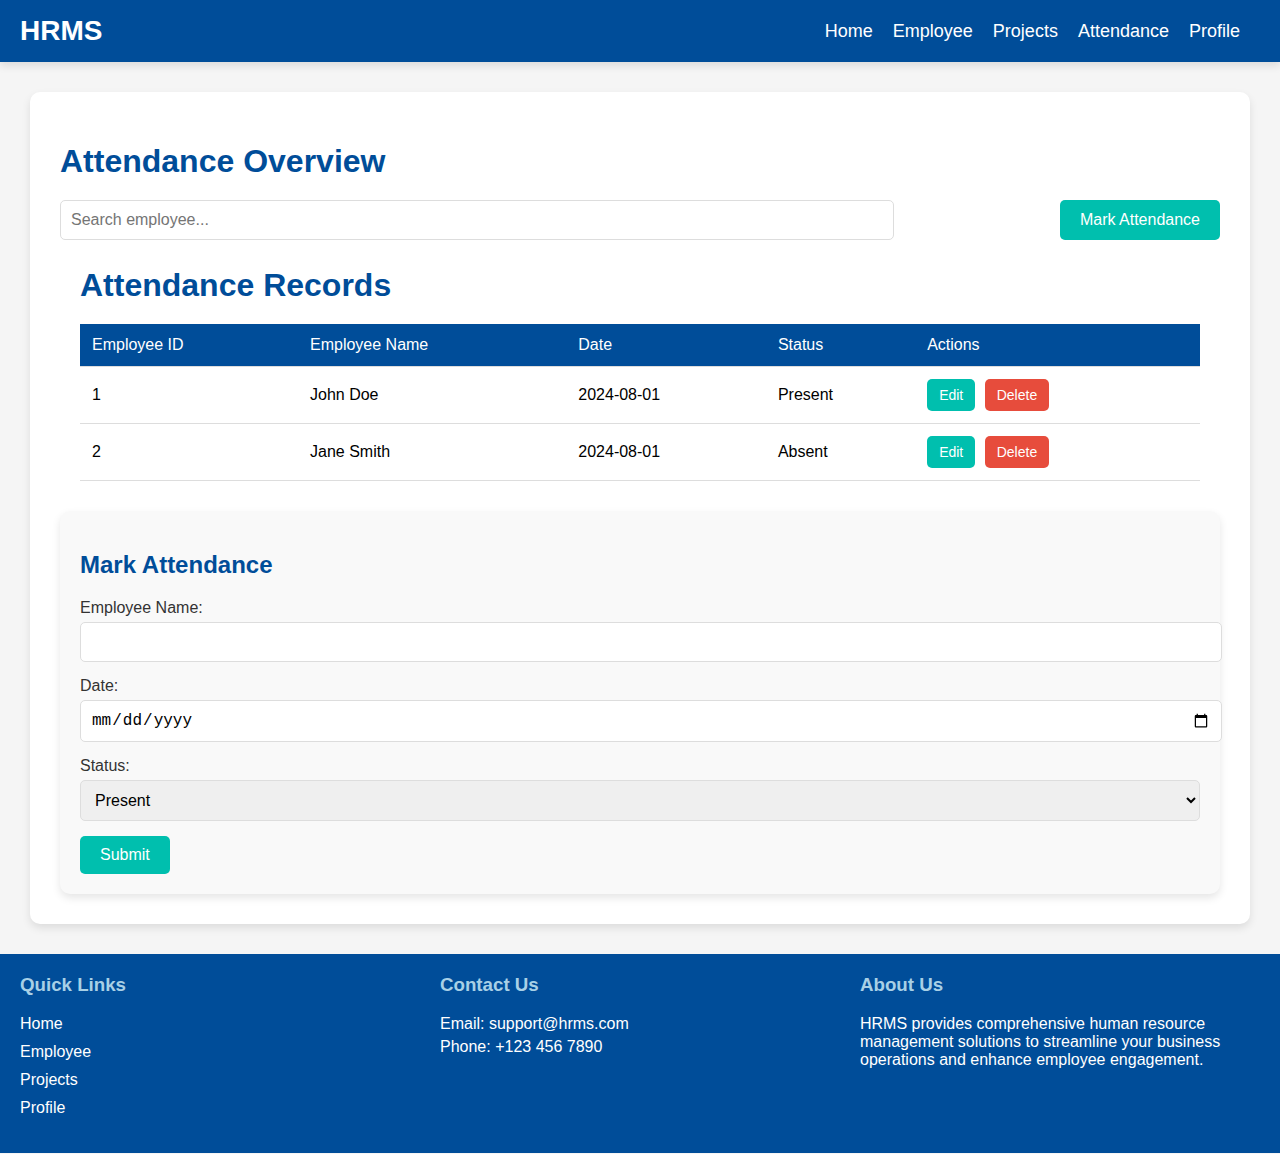
<file: attendance.html>
<!DOCTYPE html>
<html lang="en">
<head>
    <meta charset="UTF-8">
    <meta name="viewport" content="width=device-width, initial-scale=1.0">
    <title>Attendance - HRMS</title>
    <link rel="stylesheet" href="attendence.css">
    <script>
        document.addEventListener('DOMContentLoaded', function () {
            const menuToggle = document.querySelector('.menu-toggle');
            const nav = document.querySelector('nav');
    
            if (menuToggle && nav) { // Check if elements exist
                menuToggle.addEventListener('click', function () {
                    nav.classList.toggle('active');
                });
            } else {
                console.error('Menu toggle or nav element not found.');
            }
        });
    </script>
</head>
<body>
    <header>
        <div class="logo">HRMS</div>
        <nav>
            <ul>
                <li><a href="index.html">Home</a></li>
                <li><a href="employee.html">Employee</a></li>
                <li><a href="project.html">Projects</a></li>
                <li><a href="attendance.html">Attendance</a></li>
                <li><a href="profile.html">Profile</a></li>
            </ul>
        </nav>
        <div class="menu-toggle" aria-label="Toggle navigation">&#9776;</div>
    </header>
    <main>
        <section class="attendance-overview">
            <h1>Attendance Overview</h1>
            <div class="search-bar">
                <input type="text" id="searchEmployee" placeholder="Search employee..." />
                <button class="mark-attendance-button">Mark Attendance</button>
            </div>
            <div class="attendance-list">
                <h2>Attendance Records</h2>
                <table id="attendanceTable">
                    <thead>
                        <tr>
                            <th>Employee ID</th>
                            <th>Employee Name</th>
                            <th>Date</th>
                            <th>Status</th>
                            <th>Actions</th>
                        </tr>
                    </thead>
                    <tbody>
                        <!-- Example rows; dynamically generated with server-side code -->
                        <tr>
                            <td>1</td>
                            <td>John Doe</td>
                            <td>2024-08-01</td>
                            <td>Present</td>
                            <td>
                                <button class="edit-button">Edit</button>
                                <button class="delete-button">Delete</button>
                            </td>
                        </tr>
                        <tr>
                            <td>2</td>
                            <td>Jane Smith</td>
                            <td>2024-08-01</td>
                            <td>Absent</td>
                            <td>
                                <button class="edit-button">Edit</button>
                                <button class="delete-button">Delete</button>
                            </td>
                        </tr>
                        <!-- Add more rows as needed -->
                    </tbody>
                </table>
            </div>
            <div class="mark-attendance">
                <h2>Mark Attendance</h2>
                <form id="attendanceForm">
                    <div class="form-group">
                        <label for="employeeName">Employee Name:</label>
                        <input type="text" id="employeeName" name="employeeName" required>
                    </div>
                    <div class="form-group">
                        <label for="attendanceDate">Date:</label>
                        <input type="date" id="attendanceDate" name="attendanceDate" required>
                    </div>
                    <div class="form-group">
                        <label for="attendanceStatus">Status:</label>
                        <select id="attendanceStatus" name="attendanceStatus" required>
                            <option value="present">Present</option>
                            <option value="absent">Absent</option>
                            <option value="leave">Leave</option>
                        </select>
                    </div>
                    <button type="submit" class="submit-button">Submit</button>
                </form>
            </div>
        </section>
    </main>
    <footer>
        <div class="footer-content">
            <div class="footer-links">
                <h3>Quick Links</h3>
                <ul>
                    <li><a href="index.html">Home</a></li>
                    <li><a href="employee.html">Employee</a></li>
                    <li><a href="project.html">Projects</a></li>
                    <li><a href="profile.html">Profile</a></li>
                </ul>
            </div>
            <div class="footer-contact">
                <h3>Contact Us</h3>
                <p>Email: support@hrms.com</p>
                <p>Phone: +123 456 7890</p>
            </div>
            <div class="footer-about">
                <h3>About Us</h3>
                <p>HRMS provides comprehensive human resource management solutions to streamline your business operations and enhance employee engagement.</p>
            </div>
        </div>
    </footer>
    <script>
        document.addEventListener('DOMContentLoaded', function () {
            const menuToggle = document.querySelector('.menu-toggle');
            const nav = document.querySelector('nav');
    
            if (menuToggle && nav) {
                menuToggle.addEventListener('click', function () {
                    nav.classList.toggle('active');
                });
            } else {
                console.error('Menu toggle or nav element not found.');
            }
        });
    </script>
</body>
</html>
</file>
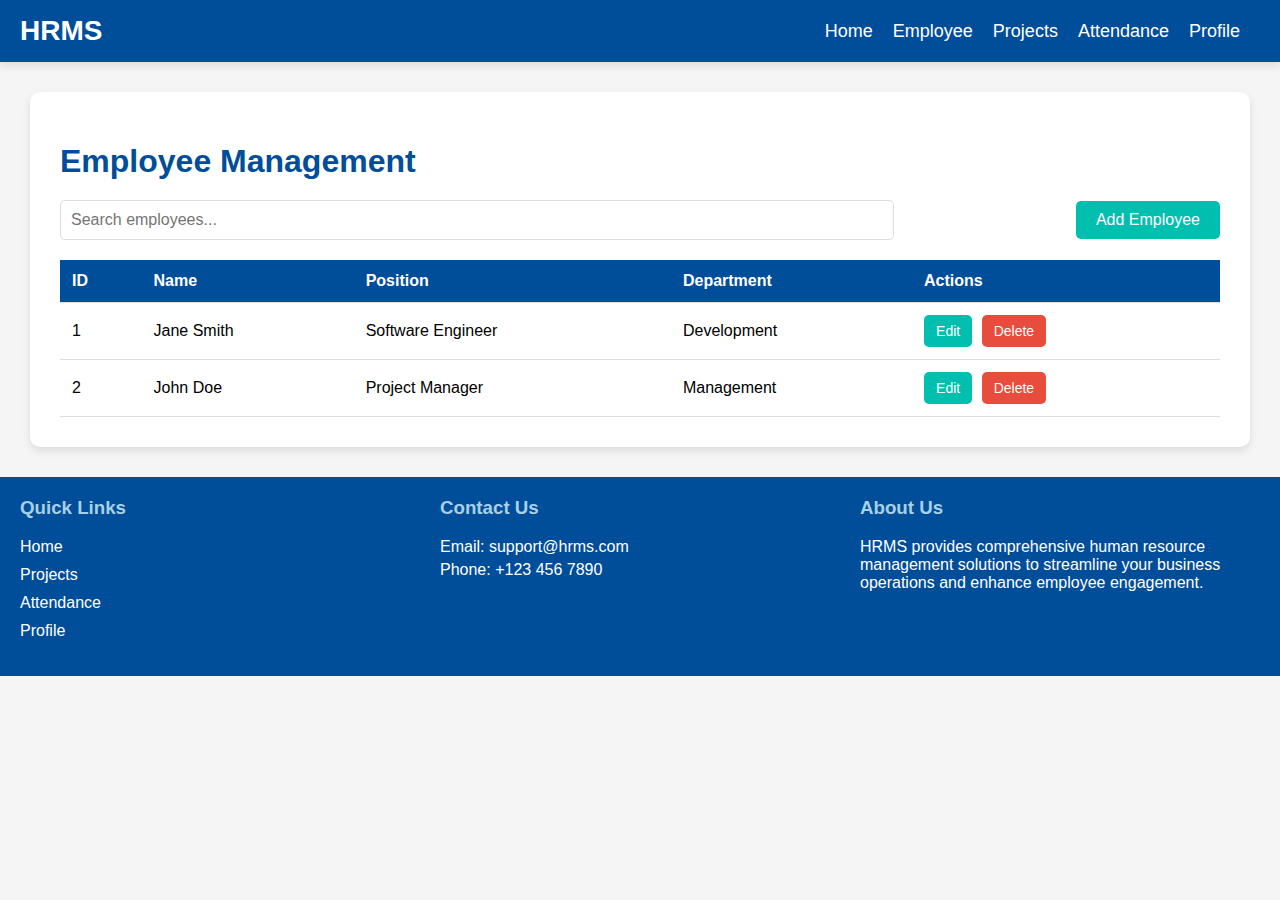
<file: employee.html>
<!DOCTYPE html>
<html lang="en">
<head>
    <meta charset="UTF-8">
    <meta name="viewport" content="width=device-width, initial-scale=1.0">
    <title>Employee Management - HRMS</title>
    <link rel="stylesheet" href="employee.css">
</head>
<body>
    <header>
        <div class="logo">HRMS</div>
        <nav>
            <ul>
                <li><a href="index.html">Home</a></li>
                <li><a href="employee.html">Employee</a></li>
                <li><a href="project.html">Projects</a></li>
                <li><a href="attendance.html">Attendance</a></li>
                <li><a href="profile.html">Profile</a></li>
            </ul>
        </nav>
        <div class="menu-toggle" aria-label="Toggle navigation">&#9776;</div>
    </header>
    
    <main>
        <section class="employee-management">
            <h1>Employee Management</h1>
            <div class="search-bar">
                <input type="text" id="searchInput" placeholder="Search employees..." />
                <button class="add-button">Add Employee</button>
            </div>
            <table id="employeeTable">
                <thead>
                    <tr>
                        <th>ID</th>
                        <th>Name</th>
                        <th>Position</th>
                        <th>Department</th>
                        <th>Actions</th>
                    </tr>
                </thead>
                <tbody>
                    <tr>
                        <td>1</td>
                        <td>Jane Smith</td>
                        <td>Software Engineer</td>
                        <td>Development</td>
                        <td>
                            <button class="edit-button">Edit</button>
                            <button class="delete-button">Delete</button>
                        </td>
                    </tr>
                    <tr>
                        <td>2</td>
                        <td>John Doe</td>
                        <td>Project Manager</td>
                        <td>Management</td>
                        <td>
                            <button class="edit-button">Edit</button>
                            <button class="delete-button">Delete</button>
                        </td>
                    </tr>
                </tbody>
            </table>
        </section>
    </main>
    
    <footer>
        <div class="footer-content">
            <div class="footer-links">
                <h3>Quick Links</h3>
                <ul>
                    <li><a href="index.html">Home</a></li>
                    <li><a href="project.html">Projects</a></li>
                    <li><a href="attendance.html">Attendance</a></li>
                    <li><a href="profile.html">Profile</a></li>
                </ul>
            </div>
            <div class="footer-contact">
                <h3>Contact Us</h3>
                <p>Email: support@hrms.com</p>
                <p>Phone: +123 456 7890</p>
            </div>
            <div class="footer-about">
                <h3>About Us</h3>
                <p>HRMS provides comprehensive human resource management solutions to streamline your business operations and enhance employee engagement.</p>
            </div>
        </div>
    </footer>
    
    <script>
        document.addEventListener('DOMContentLoaded', function () {
            const menuToggle = document.querySelector('.menu-toggle');
            const nav = document.querySelector('nav');
    
            if (menuToggle && nav) {
                menuToggle.addEventListener('click', function () {
                    nav.classList.toggle('active');
                });
            } else {
                console.error('Menu toggle or nav element not found.');
            }
        });
    </script>
</body>
</html>
</file>
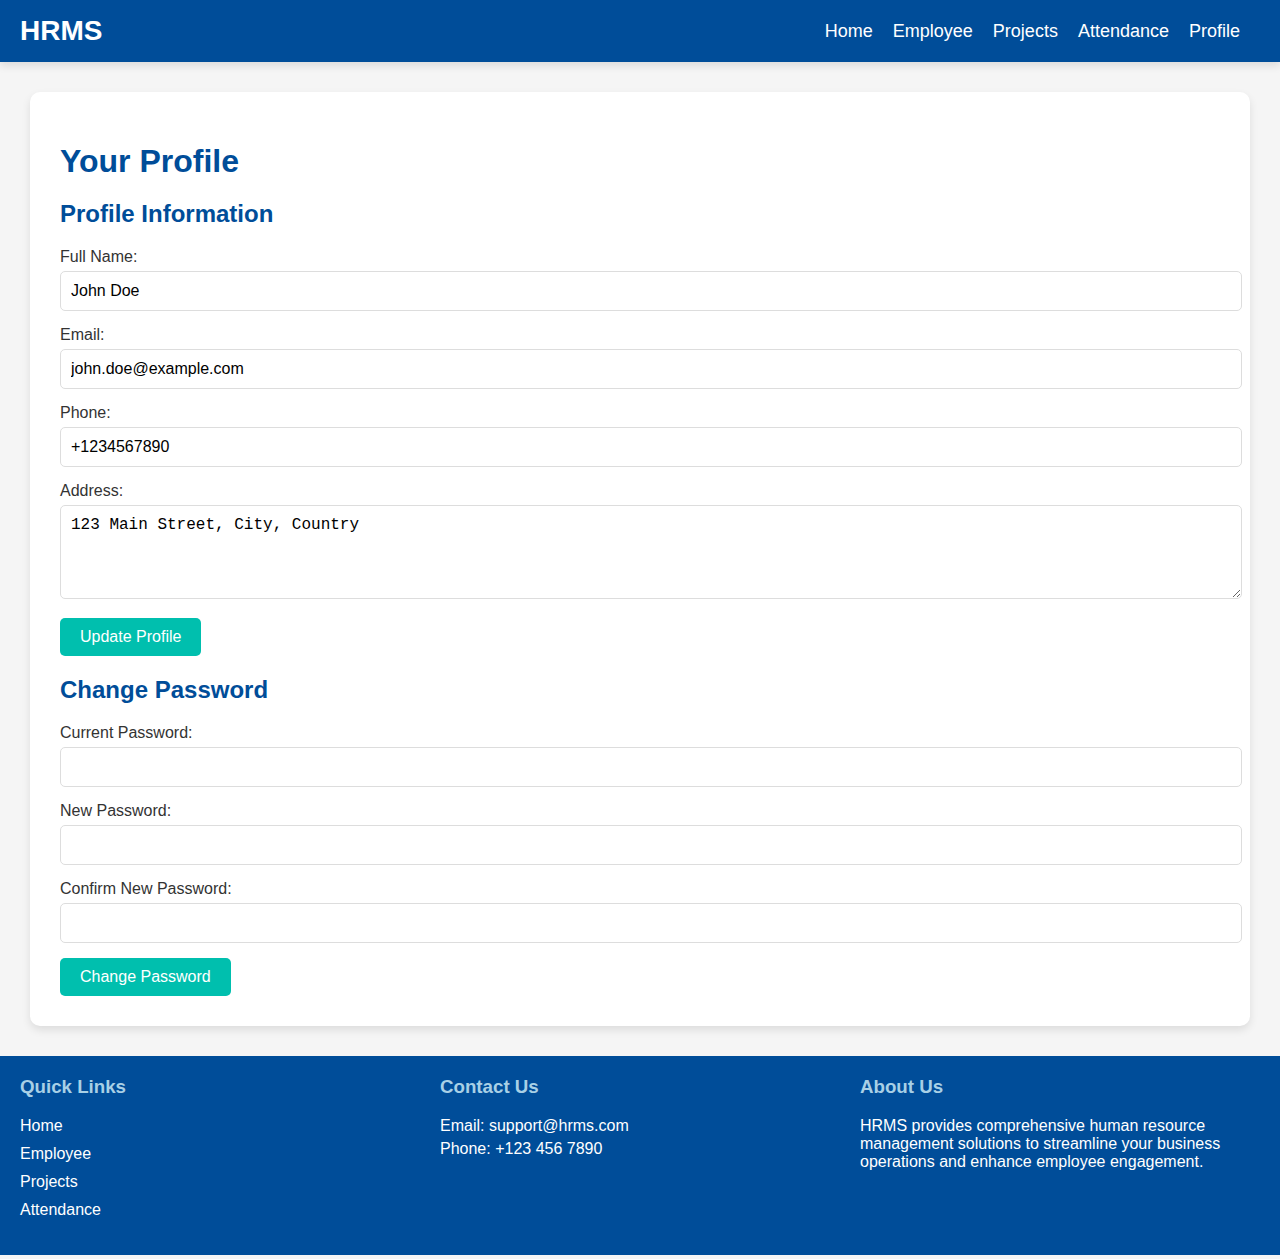
<file: profile.html>
<!DOCTYPE html>
<html lang="en">
<head>
    <meta charset="UTF-8">
    <meta name="viewport" content="width=device-width, initial-scale=1.0">
    <title>Profile - HRMS</title>
    <link rel="stylesheet" href="profile.css">
    <script>
        document.addEventListener('DOMContentLoaded', function () {
            const menuToggle = document.querySelector('.menu-toggle');
            const nav = document.querySelector('nav');
    
            if (menuToggle && nav) { // Check if elements exist
                menuToggle.addEventListener('click', function () {
                    nav.classList.toggle('active');
                });
            } else {
                console.error('Menu toggle or nav element not found.');
            }
        });
    </script>
</head>
<body>
    <header>
        <div class="logo">HRMS</div>
        <nav>
            <ul>
                <li><a href="index.html">Home</a></li>
                <li><a href="employee.html">Employee</a></li>
                <li><a href="project.html">Projects</a></li>
                <li><a href="attendance.html">Attendance</a></li>
                <li><a href="profile.html">Profile</a></li>
            </ul>
        </nav>
        <div class="menu-toggle" aria-label="Toggle navigation">&#9776;</div>
    </header>
    <main>
        <section class="profile-section">
            <h1>Your Profile</h1>
            <div class="profile-info">
                <h2>Profile Information</h2>
                <form id="profileForm">
                    <div class="form-group">
                        <label for="fullName">Full Name:</label>
                        <input type="text" id="fullName" name="fullName" value="John Doe" required>
                    </div>
                    <div class="form-group">
                        <label for="email">Email:</label>
                        <input type="email" id="email" name="email" value="john.doe@example.com" required>
                    </div>
                    <div class="form-group">
                        <label for="phone">Phone:</label>
                        <input type="tel" id="phone" name="phone" value="+1234567890" required>
                    </div>
                    <div class="form-group">
                        <label for="address">Address:</label>
                        <textarea id="address" name="address" rows="4" required>123 Main Street, City, Country</textarea>
                    </div>
                    <button type="submit" class="submit-button">Update Profile</button>
                </form>
            </div>
            <div class="change-password">
                <h2>Change Password</h2>
                <form id="passwordForm">
                    <div class="form-group">
                        <label for="currentPassword">Current Password:</label>
                        <input type="password" id="currentPassword" name="currentPassword" required>
                    </div>
                    <div class="form-group">
                        <label for="newPassword">New Password:</label>
                        <input type="password" id="newPassword" name="newPassword" required>
                    </div>
                    <div class="form-group">
                        <label for="confirmPassword">Confirm New Password:</label>
                        <input type="password" id="confirmPassword" name="confirmPassword" required>
                    </div>
                    <button type="submit" class="submit-button">Change Password</button>
                </form>
            </div>
        </section>
    </main>
    <footer>
        <div class="footer-content">
            <div class="footer-links">
                <h3>Quick Links</h3>
                <ul>
                    <li><a href="index.html">Home</a></li>
                    <li><a href="employee.html">Employee</a></li>
                    <li><a href="project.html">Projects</a></li>
                    <li><a href="attendance.html">Attendance</a></li>
                </ul>
            </div>
            <div class="footer-contact">
                <h3>Contact Us</h3>
                <p>Email: support@hrms.com</p>
                <p>Phone: +123 456 7890</p>
            </div>
            <div class="footer-about">
                <h3>About Us</h3>
                <p>HRMS provides comprehensive human resource management solutions to streamline your business operations and enhance employee engagement.</p>
            </div>
        </div>
    </footer>
    <script>
        document.addEventListener('DOMContentLoaded', function () {
            const menuToggle = document.querySelector('.menu-toggle');
            const nav = document.querySelector('nav');
    
            if (menuToggle && nav) {
                menuToggle.addEventListener('click', function () {
                    nav.classList.toggle('active');
                });
            } else {
                console.error('Menu toggle or nav element not found.');
            }
        });
    </script>
</body>
</html>
</file>
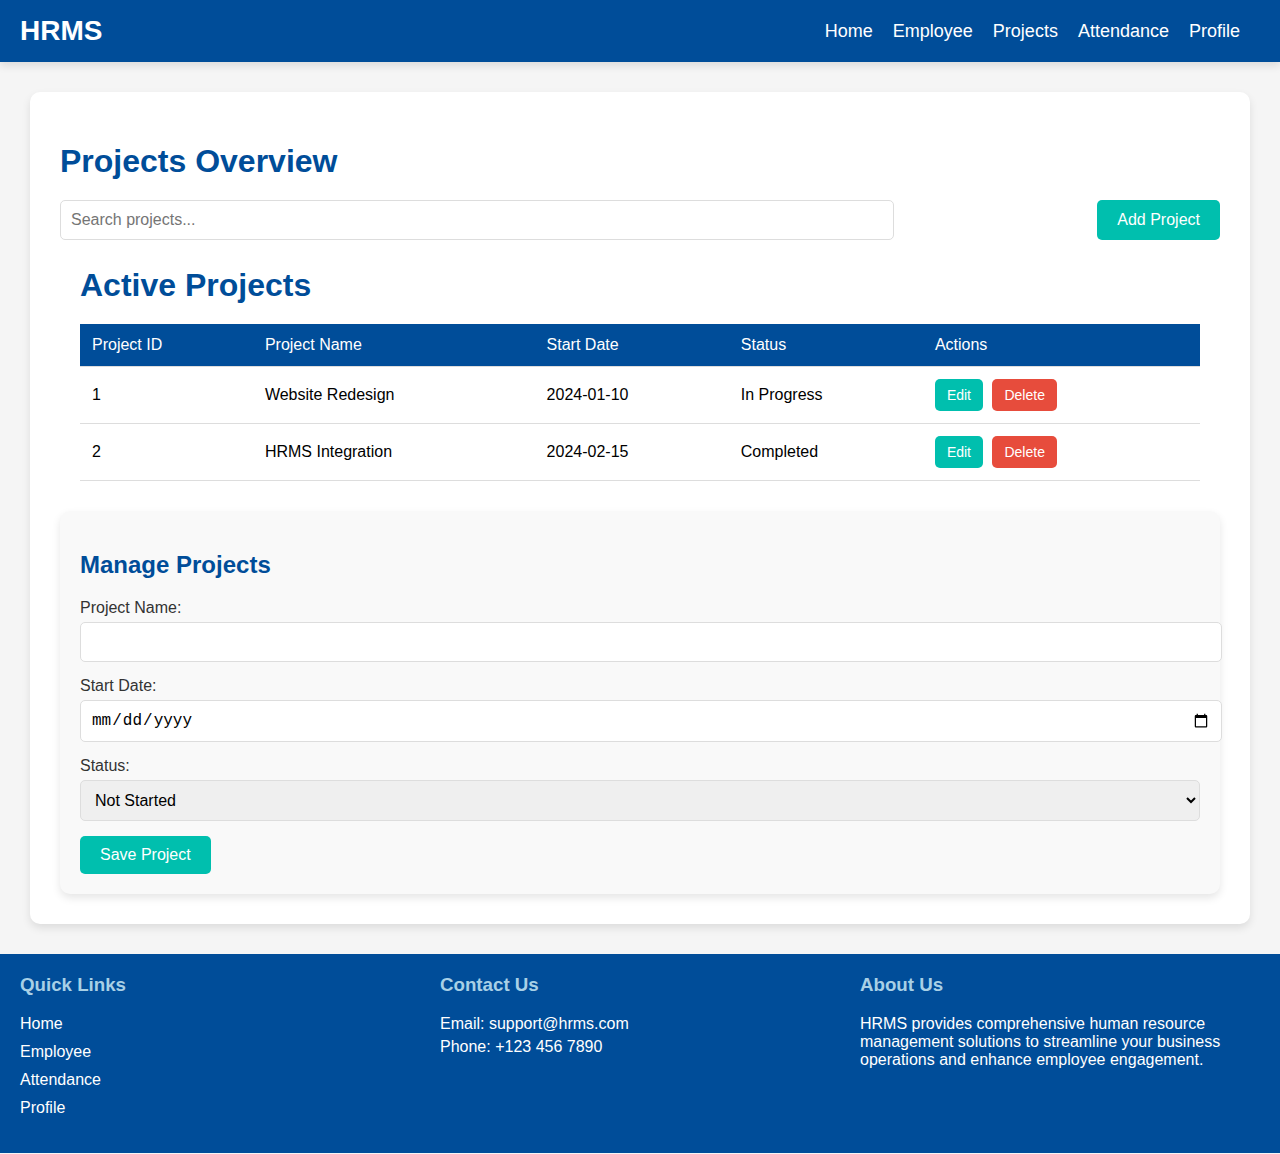
<file: project.html>
<!DOCTYPE html>
<html lang="en">
<head>
    <meta charset="UTF-8">
    <meta name="viewport" content="width=device-width, initial-scale=1.0">
    <title>Projects - HRMS</title>
    <link rel="stylesheet" href="project.css">
    <script>
        document.addEventListener('DOMContentLoaded', function () {
            const menuToggle = document.querySelector('.menu-toggle');
            const nav = document.querySelector('nav');
    
            if (menuToggle && nav) { // Check if elements exist
                menuToggle.addEventListener('click', function () {
                    nav.classList.toggle('active');
                });
            } else {
                console.error('Menu toggle or nav element not found.');
            }
        });
    </script>
</head>
<body>
    <header>
        <div class="logo">HRMS</div>
        <nav>
            <ul>
                <li><a href="index.html">Home</a></li>
                <li><a href="employee.html">Employee</a></li>
                <li><a href="project.html">Projects</a></li>
                <li><a href="attendance.html">Attendance</a></li>
                <li><a href="profile.html">Profile</a></li>
            </ul>
        </nav>
        <div class="menu-toggle" aria-label="Toggle navigation">&#9776;</div>
    </header>
    <main>
        <section class="projects-overview">
            <h1>Projects Overview</h1>
            <div class="search-bar">
                <input type="text" id="searchInput" placeholder="Search projects..." />
                <button class="add-button">Add Project</button>
            </div>
            <div class="project-list">
                <h2>Active Projects</h2>
                <table id="projectTable">
                    <thead>
                        <tr>
                            <th>Project ID</th>
                            <th>Project Name</th>
                            <th>Start Date</th>
                            <th>Status</th>
                            <th>Actions</th>
                        </tr>
                    </thead>
                    <tbody>
                        <!-- Example rows; dynamically generated with server-side code -->
                        <tr>
                            <td>1</td>
                            <td>Website Redesign</td>
                            <td>2024-01-10</td>
                            <td>In Progress</td>
                            <td>
                                <button class="edit-button">Edit</button>
                                <button class="delete-button">Delete</button>
                            </td>
                        </tr>
                        <tr>
                            <td>2</td>
                            <td>HRMS Integration</td>
                            <td>2024-02-15</td>
                            <td>Completed</td>
                            <td>
                                <button class="edit-button">Edit</button>
                                <button class="delete-button">Delete</button>
                            </td>
                        </tr>
                        <!-- Add more rows as needed -->
                    </tbody>
                </table>
            </div>
            <div class="project-management">
                <h2>Manage Projects</h2>
                <form id="projectForm">
                    <div class="form-group">
                        <label for="projectName">Project Name:</label>
                        <input type="text" id="projectName" name="projectName" required>
                    </div>
                    <div class="form-group">
                        <label for="startDate">Start Date:</label>
                        <input type="date" id="startDate" name="startDate" required>
                    </div>
                    <div class="form-group">
                        <label for="status">Status:</label>
                        <select id="status" name="status" required>
                            <option value="not-started">Not Started</option>
                            <option value="in-progress">In Progress</option>
                            <option value="completed">Completed</option>
                        </select>
                    </div>
                    <button type="submit" class="submit-button">Save Project</button>
                </form>
            </div>
        </section>
    </main>
    <footer>
        <div class="footer-content">
            <div class="footer-links">
                <h3>Quick Links</h3>
                <ul>
                    <li><a href="index.html">Home</a></li>
                    <li><a href="employee.html">Employee</a></li>
                    <li><a href="attendance.html">Attendance</a></li>
                    <li><a href="profile.html">Profile</a></li>
                </ul>
            </div>
            <div class="footer-contact">
                <h3>Contact Us</h3>
                <p>Email: support@hrms.com</p>
                <p>Phone: +123 456 7890</p>
            </div>
            <div class="footer-about">
                <h3>About Us</h3>
                <p>HRMS provides comprehensive human resource management solutions to streamline your business operations and enhance employee engagement.</p>
            </div>
        </div>
    </footer>
    <script>
        document.addEventListener('DOMContentLoaded', function () {
            const menuToggle = document.querySelector('.menu-toggle');
            const nav = document.querySelector('nav');
    
            if (menuToggle && nav) {
                menuToggle.addEventListener('click', function () {
                    nav.classList.toggle('active');
                });
            } else {
                console.error('Menu toggle or nav element not found.');
            }
        });
    </script>
</body>
</html>
</file>
<file: attendence.css>
body {
    font-family: 'Segoe UI', Tahoma, Geneva, Verdana, sans-serif;
    margin: 0;
    padding: 0;
    background-color: #f5f5f5;
}

/* Base Styles */
header {
    display: flex;
    justify-content: space-between;
    align-items: center;
    background-color: #004d99;
    color: #fff;
    padding: 15px 20px;
    box-shadow: 0 4px 8px rgba(0, 0, 0, 0.1);
    position: relative;
}

.logo {
    font-size: 28px;
    font-weight: bold;
}

nav {
    display: flex;
}

nav ul {
    list-style: none;
    margin: 0;
    padding: 0;
    display: flex;
}

nav ul li {
    margin-right: 20px;
}

nav ul li a {
    color: #fff;
    text-decoration: none;
    font-size: 18px;
    font-weight: 500;
    transition: color 0.3s ease;
}

nav ul li a:hover {
    color: #a8d0e6;
}

nav ul li a:focus, .signup-button:focus {
    outline: 2px solid #00bfae;
    outline-offset: 4px;
}

/* Hide menu on smaller screens and show menu toggle */
.menu-toggle {
    display: none;
    cursor: pointer;
    font-size: 24px;
}

@media (max-width: 768px) {
    nav {
        display: none;
        flex-direction: column;
        position: absolute;
        top: 60px;
        left: 0;
        background-color: #004d99;
        width: 100%;
        box-shadow: 0 4px 8px rgba(0, 0, 0, 0.1);
    }

    nav.active {
        display: flex;
    }

    .menu-toggle {
        display: block;
    }

    nav ul {
        flex-direction: column;
        width: 100%;
    }

    nav ul li {
        margin: 0;
        padding: 10px;
        text-align: center;
    }

    nav ul li a {
        display: block;
    }
}
main {
    padding: 30px;
}

/* Attendance Page Styles */
.attendance-overview {
    padding: 30px;
    background-color: #fff;
    border-radius: 10px;
    box-shadow: 0 4px 8px rgba(0, 0, 0, 0.1);
}

.attendance-overview h1 {
    color: #004d99;
    margin-bottom: 20px;
}

.search-bar {
    display: flex;
    justify-content: space-between;
    margin-bottom: 20px;
}

.search-bar input {
    padding: 10px;
    font-size: 16px;
    border: 1px solid #ddd;
    border-radius: 5px;
    width: 70%;
}

.mark-attendance-button {
    background-color: #00bfae;
    border: none;
    color: #fff;
    padding: 10px 20px;
    font-size: 16px;
    border-radius: 5px;
    cursor: pointer;
    transition: background-color 0.3s ease;
}

.mark-attendance-button:hover {
    background-color: #009d89;
}
/* Attendance List Styles */
.attendance-list {
    margin-top: 20px;
    padding: 0 20px;
    max-width: 1200px;
    margin-left: auto;
    margin-right: auto;
}

.attendance-list h2 {
    color: #004d99;
    margin-bottom: 20px;
    font-size: 2rem;
}

table {
    width: 100%;
    border-collapse: collapse;
    margin-top: 10px;
    font-size: 16px;
}

table th, table td {
    padding: 12px;
    text-align: left;
    border-bottom: 1px solid #ddd;
}

table th {
    background-color: #004d99;
    color: #fff;
    font-weight: normal;
}

table tr:hover {
    background-color: #f1f1f1;
}

.edit-button, .delete-button {
    background-color: #00bfae;
    border: none;
    color: #fff;
    padding: 8px 12px;
    font-size: 14px;
    border-radius: 5px;
    cursor: pointer;
    transition: background-color 0.3s ease;
    margin-right: 5px;
}

.edit-button:hover {
    background-color: #009d89;
}

.delete-button {
    background-color: #e74c3c;
}

.delete-button:hover {
    background-color: #c0392b;
}

/* Responsive Styles */
@media (max-width: 768px) {
    .attendance-list {
        padding: 0 10px;
    }

    .attendance-list h2 {
        font-size: 1.5rem;
        text-align: center;
    }

    table th, table td {
        padding: 10px;
        font-size: 14px;
    }

    table, th, td {
        display: block;
        width: 100%;
    }

    table thead {
        display: none;
    }

    table tbody tr {
        margin-bottom: 15px;
        display: block;
        border-bottom: 1px solid #ddd;
    }

    table tbody tr td {
        display: flex;
        justify-content: space-between;
        padding: 10px;
        text-align: left;
        border: none;
        border-bottom: 1px solid #ddd;
    }

    table tbody tr td::before {
        content: attr(data-label);
        flex-basis: 40%;
        font-weight: bold;
        text-align: left;
    }

    .edit-button, .delete-button {
        padding: 6px 10px;
        font-size: 12px;
        margin-bottom: 5px;
        margin-right: 0;
    }
}

@media (max-width: 480px) {
    .attendance-list {
        padding: 0 5px;
    }

    .attendance-list h2 {
        font-size: 1.25rem;
    }

    table tbody tr td {
        padding: 8px;
        font-size: 13px;
    }

    .edit-button, .delete-button {
        padding: 5px 8px;
        font-size: 11px;
    }
}

.mark-attendance {
    margin-top: 30px;
    padding: 20px;
    background-color: #f9f9f9;
    border-radius: 10px;
    box-shadow: 0 4px 8px rgba(0, 0, 0, 0.1);
}

.mark-attendance h2 {
    color: #004d99;
    margin-bottom: 20px;
}

.mark-attendance .form-group {
    margin-bottom: 15px;
}

.mark-attendance label {
    display: block;
    margin-bottom: 5px;
    color: #333;
}

.mark-attendance input[type="text"],
.mark-attendance input[type="date"],
.mark-attendance select {
    width: 100%;
    padding: 10px;
    font-size: 16px;
    border: 1px solid #ddd;
    border-radius: 5px;
}

.submit-button {
    background-color: #00bfae;
    border: none;
    color: #fff;
    padding: 10px 20px;
    font-size: 16px;
    border-radius: 5px;
    cursor: pointer;
    transition: background-color 0.3s ease;
}

.submit-button:hover {
    background-color: #009d89;
}

/* Footer Styles */
/* Base Footer Styles */
footer {
    background-color: #004d99;
    color: #fff;
    padding: 20px;
}

.footer-content {
    display: flex;
    justify-content: space-between;
    gap: 20px;
    flex-wrap: wrap; /* Allow items to wrap on smaller screens */
}

.footer-links, .footer-contact, .footer-about {
    flex: 1;
    min-width: 200px; /* Minimum width to ensure content doesn’t get too squeezed */
}

.footer-links h3, .footer-contact h3, .footer-about h3 {
    margin-top: 0;
    color: #a8d0e6;
}

.footer-links ul {
    list-style: none;
    padding: 0;
}

.footer-links li {
    margin-bottom: 10px;
}

.footer-links a {
    color: #fff;
    text-decoration: none;
}

.footer-links a:hover {
    text-decoration: underline;
}

.footer-contact p, .footer-about p {
    margin: 5px 0;
}

/* Responsive Styles */
@media (max-width: 768px) {
    .footer-content {
        flex-direction: column;
        align-items: flex-start; /* Align items to start for better spacing */
    }

    .footer-links, .footer-contact, .footer-about {
        margin-bottom: 20px;
        min-width: auto; /* Remove minimum width for stacking layout */
    }

    .footer-contact, .footer-about {
        flex: 1 1 100%; /* Allow these sections to take full width */
    }
}

@media (max-width: 480px) {
    .footer-links ul {
        padding-left: 0;
    }

    .footer-links li {
        margin-bottom: 5px; /* Reduce margin on very small screens */
    }

    .footer-contact p, .footer-about p {
        font-size: 14px; /* Adjust font size for better readability */
    }
}
</file>
<file: employee.css>
body {
    font-family: 'Segoe UI', Tahoma, Geneva, Verdana, sans-serif;
    margin: 0;
    padding: 0;
    background-color: #f5f5f5;
}

/* Base Styles */
header {
    display: flex;
    justify-content: space-between;
    align-items: center;
    background-color: #004d99;
    color: #fff;
    padding: 15px 20px;
    box-shadow: 0 4px 8px rgba(0, 0, 0, 0.1);
    position: relative;
}

.logo {
    font-size: 28px;
    font-weight: bold;
}

nav {
    display: flex;
}

nav ul {
    list-style: none;
    margin: 0;
    padding: 0;
    display: flex;
}

nav ul li {
    margin-right: 20px;
}

nav ul li a {
    color: #fff;
    text-decoration: none;
    font-size: 18px;
    font-weight: 500;
    transition: color 0.3s ease;
}

nav ul li a:hover {
    color: #a8d0e6;
}

nav ul li a:focus, .signup-button:focus {
    outline: 2px solid #00bfae;
    outline-offset: 4px;
}

/* Hide menu on smaller screens and show menu toggle */
.menu-toggle {
    display: none;
    cursor: pointer;
    font-size: 24px;
}

@media (max-width: 768px) {
    nav {
        display: none;
        flex-direction: column;
        position: absolute;
        top: 60px;
        left: 0;
        background-color: #004d99;
        width: 100%;
        box-shadow: 0 4px 8px rgba(0, 0, 0, 0.1);
    }

    nav.active {
        display: flex;
    }

    .menu-toggle {
        display: block;
    }

    nav ul {
        flex-direction: column;
        width: 100%;
    }

    nav ul li {
        margin: 0;
        padding: 10px;
        text-align: center;
    }

    nav ul li a {
        display: block;
    }
}

main {
    padding: 30px;
}

/* Dashboard Page Styles */
.intro {
    text-align: center;
    margin-bottom: 40px;
}

.intro h1 {
    font-size: 36px;
    color: #004d99;
    margin-bottom: 10px;
}

.intro p {
    font-size: 18px;
    color: #333;
}



/* Employee Management Page Styles */
.employee-management {
    padding: 30px;
    background-color: #fff;
    border-radius: 10px;
    box-shadow: 0 4px 8px rgba(0, 0, 0, 0.1);
    max-width: 1200px;
    margin: 0 auto;
}

.employee-management h1 {
    color: #004d99;
    margin-bottom: 20px;
    font-size: 2rem;
}

.search-bar {
    display: flex;
    justify-content: space-between;
    align-items: center;
    flex-wrap: wrap;
    gap: 10px;
    margin-bottom: 20px;
}

.search-bar input {
    padding: 10px;
    font-size: 16px;
    border: 1px solid #ddd;
    border-radius: 5px;
    width: calc(100% - 120px); /* Adjust input width */
    max-width: 70%;
    flex-grow: 1;
    min-width: 200px; /* Minimum width for input */
}

.add-button {
    background-color: #00bfae;
    border: none;
    color: #fff;
    padding: 10px 20px;
    font-size: 16px;
    border-radius: 5px;
    cursor: pointer;
    transition: background-color 0.3s ease;
    white-space: nowrap;
}

.add-button:hover {
    background-color: #009d89;
}

table {
    width: 100%;
    border-collapse: collapse;
    margin-top: 20px;
    font-size: 16px;
}

table th, table td {
    padding: 12px;
    text-align: left;
    border-bottom: 1px solid #ddd;
}

table th {
    background-color: #004d99;
    color: #fff;
}

table tr:hover {
    background-color: #f1f1f1;
}

.edit-button, .delete-button {
    background-color: #00bfae;
    border: none;
    color: #fff;
    padding: 8px 12px;
    font-size: 14px;
    border-radius: 5px;
    cursor: pointer;
    transition: background-color 0.3s ease;
    margin-right: 5px;
}

.edit-button:hover {
    background-color: #009d89;
}

.delete-button {
    background-color: #e74c3c;
}

.delete-button:hover {
    background-color: #c0392b;
}

/* Responsive Styles */
@media (max-width: 768px) {
    .search-bar {
        flex-direction: column;
        align-items: stretch;
    }

    .search-bar input, .add-button {
        width: 100%;
        margin-bottom: 10px;
    }

    table th, table td {
        padding: 10px;
        font-size: 14px;
    }
}

@media (max-width: 480px) {
    .employee-management {
        padding: 20px;
    }

    .employee-management h1 {
        font-size: 1.5rem;
    }

    .search-bar input {
        font-size: 14px;
        padding: 8px;
    }

    .add-button {
        font-size: 14px;
        padding: 8px 16px;
    }

    table th, table td {
        padding: 8px;
        font-size: 13px;
    }

    .edit-button, .delete-button {
        padding: 6px 10px;
        font-size: 12px;
    }
}


/* Base Footer Styles */
footer {
    background-color: #004d99;
    color: #fff;
    padding: 20px;
}

.footer-content {
    display: flex;
    justify-content: space-between;
    gap: 20px;
    flex-wrap: wrap; /* Allow items to wrap on smaller screens */
}

.footer-links, .footer-contact, .footer-about {
    flex: 1;
    min-width: 200px; /* Minimum width to ensure content doesn’t get too squeezed */
}

.footer-links h3, .footer-contact h3, .footer-about h3 {
    margin-top: 0;
    color: #a8d0e6;
}

.footer-links ul {
    list-style: none;
    padding: 0;
}

.footer-links li {
    margin-bottom: 10px;
}

.footer-links a {
    color: #fff;
    text-decoration: none;
}

.footer-links a:hover {
    text-decoration: underline;
}

.footer-contact p, .footer-about p {
    margin: 5px 0;
}

/* Responsive Styles */
@media (max-width: 768px) {
    .footer-content {
        flex-direction: column;
        align-items: flex-start; /* Align items to start for better spacing */
    }

    .footer-links, .footer-contact, .footer-about {
        margin-bottom: 20px;
        min-width: auto; /* Remove minimum width for stacking layout */
    }

    .footer-contact, .footer-about {
        flex: 1 1 100%; /* Allow these sections to take full width */
    }
}

@media (max-width: 480px) {
    .footer-links ul {
        padding-left: 0;
    }

    .footer-links li {
        margin-bottom: 5px; /* Reduce margin on very small screens */
    }

    .footer-contact p, .footer-about p {
        font-size: 14px; /* Adjust font size for better readability */
    }
}
</file>
<file: profile.css>
body {
    font-family: 'Segoe UI', Tahoma, Geneva, Verdana, sans-serif;
    margin: 0;
    padding: 0;
    background-color: #f5f5f5;
}

/* Base Styles */
header {
    display: flex;
    justify-content: space-between;
    align-items: center;
    background-color: #004d99;
    color: #fff;
    padding: 15px 20px;
    box-shadow: 0 4px 8px rgba(0, 0, 0, 0.1);
    position: relative;
}

.logo {
    font-size: 28px;
    font-weight: bold;
}

nav {
    display: flex;
}

nav ul {
    list-style: none;
    margin: 0;
    padding: 0;
    display: flex;
}

nav ul li {
    margin-right: 20px;
}

nav ul li a {
    color: #fff;
    text-decoration: none;
    font-size: 18px;
    font-weight: 500;
    transition: color 0.3s ease;
}

nav ul li a:hover {
    color: #a8d0e6;
}

nav ul li a:focus, .signup-button:focus {
    outline: 2px solid #00bfae;
    outline-offset: 4px;
}

/* Hide menu on smaller screens and show menu toggle */
.menu-toggle {
    display: none;
    cursor: pointer;
    font-size: 24px;
}

@media (max-width: 768px) {
    nav {
        display: none;
        flex-direction: column;
        position: absolute;
        top: 60px;
        left: 0;
        background-color: #004d99;
        width: 100%;
        box-shadow: 0 4px 8px rgba(0, 0, 0, 0.1);
    }

    nav.active {
        display: flex;
    }

    .menu-toggle {
        display: block;
    }

    nav ul {
        flex-direction: column;
        width: 100%;
    }

    nav ul li {
        margin: 0;
        padding: 10px;
        text-align: center;
    }

    nav ul li a {
        display: block;
    }
}

main {
    padding: 30px;
}

/* Employee Page Styles */
.employee-section {
    padding: 30px;
    background-color: #fff;
    border-radius: 10px;
    box-shadow: 0 4px 8px rgba(0, 0, 0, 0.1);
}

.employee-section h1 {
    color: #004d99;
    margin-bottom: 20px;
}

.search-bar {
    display: flex;
    justify-content: space-between;
    margin-bottom: 20px;
}

.search-bar input {
    padding: 10px;
    font-size: 16px;
    border: 1px solid #ddd;
    border-radius: 5px;
    width: 70%;
}

.add-employee-button {
    background-color: #00bfae;
    border: none;
    color: #fff;
    padding: 10px 20px;
    font-size: 16px;
    border-radius: 5px;
    cursor: pointer;
    transition: background-color 0.3s ease;
}

.add-employee-button:hover {
    background-color: #009d89;
}

.employee-list {
    margin-top: 20px;
}

.employee-list h2 {
    color: #004d99;
    margin-bottom: 20px;
}

.employee-table {
    width: 100%;
    border-collapse: collapse;
}

.employee-table th, .employee-table td {
    padding: 12px;
    text-align: left;
    border-bottom: 1px solid #ddd;
}

.employee-table th {
    background-color: #004d99;
    color: #fff;
}

.employee-table tr:hover {
    background-color: #f1f1f1;
}

.edit-button, .delete-button {
    background-color: #00bfae;
    border: none;
    color: #fff;
    padding: 8px 12px;
    font-size: 14px;
    border-radius: 5px;
    cursor: pointer;
    transition: background-color 0.3s ease;
    margin-right: 5px;
}

.edit-button:hover {
    background-color: #009d89;
}

.delete-button {
    background-color: #e74c3c;
}

.delete-button:hover {
    background-color: #c0392b;
}

.add-employee-form {
    margin-top: 30px;
    padding: 20px;
    background-color: #f9f9f9;
    border-radius: 10px;
    box-shadow: 0 4px 8px rgba(0, 0, 0, 0.1);
}

.add-employee-form h2 {
    color: #004d99;
    margin-bottom: 20px;
}

.add-employee-form .form-group {
    margin-bottom: 15px;
}

.add-employee-form label {
    display: block;
    margin-bottom: 5px;
    color: #333;
}

.add-employee-form input[type="text"],
.add-employee-form input[type="email"],
.add-employee-form input[type="tel"],
.add-employee-form input[type="number"],
.add-employee-form select {
    width: 100%;
    padding: 10px;
    font-size: 16px;
    border: 1px solid #ddd;
    border-radius: 5px;
}

.submit-button {
    background-color: #00bfae;
    border: none;
    color: #fff;
    padding: 10px 20px;
    font-size: 16px;
    border-radius: 5px;
    cursor: pointer;
    transition: background-color 0.3s ease;
}

.submit-button:hover {
    background-color: #009d89;
}

/* Projects Page Styles */
.project-section {
    padding: 30px;
    background-color: #fff;
    border-radius: 10px;
    box-shadow: 0 4px 8px rgba(0, 0, 0, 0.1);
}

.project-section h1 {
    color: #004d99;
    margin-bottom: 20px;
}

.search-bar {
    display: flex;
    justify-content: space-between;
    margin-bottom: 20px;
}

.search-bar input {
    padding: 10px;
    font-size: 16px;
    border: 1px solid #ddd;
    border-radius: 5px;
    width: 70%;
}

.add-project-button {
    background-color: #00bfae;
    border: none;
    color: #fff;
    padding: 10px 20px;
    font-size: 16px;
    border-radius: 5px;
    cursor: pointer;
    transition: background-color 0.3s ease;
}

.add-project-button:hover {
    background-color: #009d89;
}

.project-list {
    margin-top: 20px;
}

.project-list h2 {
    color: #004d99;
    margin-bottom: 20px;
}

.project-table {
    width: 100%;
    border-collapse: collapse;
}

.project-table th, .project-table td {
    padding: 12px;
    text-align: left;
    border-bottom: 1px solid #ddd;
}

.project-table th {
    background-color: #004d99;
    color: #fff;
}

.project-table tr:hover {
    background-color: #f1f1f1;
}

.edit-button, .delete-button {
    background-color: #00bfae;
    border: none;
    color: #fff;
    padding: 8px 12px;
    font-size: 14px;
    border-radius: 5px;
    cursor: pointer;
    transition: background-color 0.3s ease;
    margin-right: 5px;
}

.edit-button:hover {
    background-color: #009d89;
}

.delete-button {
    background-color: #e74c3c;
}

.delete-button:hover {
    background-color: #c0392b;
}

.add-project-form {
    margin-top: 30px;
    padding: 20px;
    background-color: #f9f9f9;
    border-radius: 10px;
    box-shadow: 0 4px 8px rgba(0, 0, 0, 0.1);
}

.add-project-form h2 {
    color: #004d99;
    margin-bottom: 20px;
}

.add-project-form .form-group {
    margin-bottom: 15px;
}

.add-project-form label {
    display: block;
    margin-bottom: 5px;
    color: #333;
}

.add-project-form input[type="text"],
.add-project-form input[type="number"],
.add-project-form textarea,
.add-project-form select {
    width: 100%;
    padding: 10px;
    font-size: 16px;
    border: 1px solid #ddd;
    border-radius: 5px;
}

.submit-button {
    background-color: #00bfae;
    border: none;
    color: #fff;
    padding: 10px 20px;
    font-size: 16px;
    border-radius: 5px;
    cursor: pointer;
    transition: background-color 0.3s ease;
}

.submit-button:hover {
    background-color: #009d89;
}

/* Attendance Page Styles */
.attendance-section {
    padding: 30px;
    background-color: #fff;
    border-radius: 10px;
    box-shadow: 0 4px 8px rgba(0, 0, 0, 0.1);
}

.attendance-section h1 {
    color: #004d99;
    margin-bottom: 20px;
}

.search-bar {
    display: flex;
    justify-content: space-between;
    margin-bottom: 20px;
}

.search-bar input {
    padding: 10px;
    font-size: 16px;
    border: 1px solid #ddd;
    border-radius: 5px;
    width: 70%;
}

.mark-attendance-button {
    background-color: #00bfae;
    border: none;
    color: #fff;
    padding: 10px 20px;
    font-size: 16px;
    border-radius: 5px;
    cursor: pointer;
    transition: background-color 0.3s ease;
}

.mark-attendance-button:hover {
    background-color: #009d89;
}

.attendance-records {
    margin-top: 20px;
}

.attendance-records h2 {
    color: #004d99;
    margin-bottom: 20px;
}

.attendance-table {
    width: 100%;
    border-collapse: collapse;
}

.attendance-table th, .attendance-table td {
    padding: 12px;
    text-align: left;
    border-bottom: 1px solid #ddd;
}

.attendance-table th {
    background-color: #004d99;
    color: #fff;
}

.attendance-table tr:hover {
    background-color: #f1f1f1;
}

.submit-button {
    background-color: #00bfae;
    border: none;
    color: #fff;
    padding: 10px 20px;
    font-size: 16px;
    border-radius: 5px;
    cursor: pointer;
    transition: background-color 0.3s ease;
}

.submit-button:hover {
    background-color: #009d89;
}

/* Profile Page Styles */
.profile-section {
    padding: 30px;
    background-color: #fff;
    border-radius: 10px;
    box-shadow: 0 4px 8px rgba(0, 0, 0, 0.1);
}

.profile-section h1 {
    color: #004d99;
    margin-bottom: 20px;
}

.profile-info, .change-password {
    margin-top: 20px;
}

.profile-info h2, .change-password h2 {
    color: #004d99;
    margin-bottom: 20px;
}

.profile-info .form-group, .change-password .form-group {
    margin-bottom: 15px;
}

.profile-info label, .change-password label {
    display: block;
    margin-bottom: 5px;
    color: #333;
}

.profile-info input[type="text"],
.profile-info input[type="email"],
.profile-info input[type="tel"],
.profile-info textarea,
.change-password input[type="password"] {
    width: 100%;
    padding: 10px;
    font-size: 16px;
    border: 1px solid #ddd;
    border-radius: 5px;
}

.profile-info textarea {
    resize: vertical;
}

.submit-button {
    background-color: #00bfae;
    border: none;
    color: #fff;
    padding: 10px 20px;
    font-size: 16px;
    border-radius: 5px;
    cursor: pointer;
    transition: background-color 0.3s ease;
}

.submit-button:hover {
    background-color: #009d89;
}

/* Base Footer Styles */
footer {
    background-color: #004d99;
    color: #fff;
    padding: 20px;
}

.footer-content {
    display: flex;
    justify-content: space-between;
    gap: 20px;
    flex-wrap: wrap; /* Allow items to wrap on smaller screens */
}

.footer-links, .footer-contact, .footer-about {
    flex: 1;
    min-width: 200px; /* Minimum width to ensure content doesn’t get too squeezed */
}

.footer-links h3, .footer-contact h3, .footer-about h3 {
    margin-top: 0;
    color: #a8d0e6;
}

.footer-links ul {
    list-style: none;
    padding: 0;
}

.footer-links li {
    margin-bottom: 10px;
}

.footer-links a {
    color: #fff;
    text-decoration: none;
}

.footer-links a:hover {
    text-decoration: underline;
}

.footer-contact p, .footer-about p {
    margin: 5px 0;
}

/* Responsive Styles */
@media (max-width: 768px) {
    .footer-content {
        flex-direction: column;
        align-items: flex-start; /* Align items to start for better spacing */
    }

    .footer-links, .footer-contact, .footer-about {
        margin-bottom: 20px;
        min-width: auto; /* Remove minimum width for stacking layout */
    }

    .footer-contact, .footer-about {
        flex: 1 1 100%; /* Allow these sections to take full width */
    }
}

@media (max-width: 480px) {
    .footer-links ul {
        padding-left: 0;
    }

    .footer-links li {
        margin-bottom: 5px; /* Reduce margin on very small screens */
    }

    .footer-contact p, .footer-about p {
        font-size: 14px; /* Adjust font size for better readability */
    }
}
</file>
<file: project.css>
body {
    font-family: 'Segoe UI', Tahoma, Geneva, Verdana, sans-serif;
    margin: 0;
    padding: 0;
    background-color: #f5f5f5;
}

/* Base Styles */
header {
    display: flex;
    justify-content: space-between;
    align-items: center;
    background-color: #004d99;
    color: #fff;
    padding: 15px 20px;
    box-shadow: 0 4px 8px rgba(0, 0, 0, 0.1);
    position: relative;
}

.logo {
    font-size: 28px;
    font-weight: bold;
}

nav {
    display: flex;
}

nav ul {
    list-style: none;
    margin: 0;
    padding: 0;
    display: flex;
}

nav ul li {
    margin-right: 20px;
}

nav ul li a {
    color: #fff;
    text-decoration: none;
    font-size: 18px;
    font-weight: 500;
    transition: color 0.3s ease;
}

nav ul li a:hover {
    color: #a8d0e6;
}

nav ul li a:focus, .signup-button:focus {
    outline: 2px solid #00bfae;
    outline-offset: 4px;
}

/* Hide menu on smaller screens and show menu toggle */
.menu-toggle {
    display: none;
    cursor: pointer;
    font-size: 24px;
}

@media (max-width: 768px) {
    nav {
        display: none;
        flex-direction: column;
        position: absolute;
        top: 60px;
        left: 0;
        background-color: #004d99;
        width: 100%;
        box-shadow: 0 4px 8px rgba(0, 0, 0, 0.1);
    }

    nav.active {
        display: flex;
    }

    .menu-toggle {
        display: block;
    }

    nav ul {
        flex-direction: column;
        width: 100%;
    }

    nav ul li {
        margin: 0;
        padding: 10px;
        text-align: center;
    }

    nav ul li a {
        display: block;
    }
}


main {
    padding: 30px;
}

/* Projects Page Styles */
.projects-overview {
    padding: 30px;
    background-color: #fff;
    border-radius: 10px;
    box-shadow: 0 4px 8px rgba(0, 0, 0, 0.1);
}

.projects-overview h1 {
    color: #004d99;
    margin-bottom: 20px;
}

.search-bar {
    display: flex;
    justify-content: space-between;
    margin-bottom: 20px;
}

.search-bar input {
    padding: 10px;
    font-size: 16px;
    border: 1px solid #ddd;
    border-radius: 5px;
    width: 70%;
}

.add-button {
    background-color: #00bfae;
    border: none;
    color: #fff;
    padding: 10px 20px;
    font-size: 16px;
    border-radius: 5px;
    cursor: pointer;
    transition: background-color 0.3s ease;
}

.add-button:hover {
    background-color: #009d89;
}
/* Project List Styles */
.project-list {
    margin-top: 20px;
    padding: 0 20px;
    max-width: 1200px;
    margin-left: auto;
    margin-right: auto;
}

.project-list h2 {
    color: #004d99;
    margin-bottom: 20px;
    font-size: 2rem;
}

table {
    width: 100%;
    border-collapse: collapse;
    margin-top: 10px;
    font-size: 16px;
}

table th, table td {
    padding: 12px;
    text-align: left;
    border-bottom: 1px solid #ddd;
}

table th {
    background-color: #004d99;
    color: #fff;
    font-weight: normal;
}

table tr:hover {
    background-color: #f1f1f1;
}

.edit-button, .delete-button {
    background-color: #00bfae;
    border: none;
    color: #fff;
    padding: 8px 12px;
    font-size: 14px;
    border-radius: 5px;
    cursor: pointer;
    transition: background-color 0.3s ease;
    margin-right: 5px;
}

.edit-button:hover {
    background-color: #009d89;
}

.delete-button {
    background-color: #e74c3c;
}

.delete-button:hover {
    background-color: #c0392b;
}

/* Responsive Styles */
@media (max-width: 768px) {
    .project-list {
        padding: 0 10px;
    }

    .project-list h2 {
        font-size: 1.5rem;
        text-align: center;
    }

    table th, table td {
        padding: 10px;
        font-size: 14px;
    }

    table, th, td {
        display: block;
        width: 100%;
    }

    table thead {
        display: none;
    }

    table tbody tr {
        margin-bottom: 15px;
        display: block;
        border-bottom: 1px solid #ddd;
    }

    table tbody tr td {
        display: flex;
        justify-content: space-between;
        padding: 10px;
        text-align: left;
        border: none;
        border-bottom: 1px solid #ddd;
    }

    table tbody tr td::before {
        content: attr(data-label);
        flex-basis: 40%;
        font-weight: bold;
        text-align: left;
    }

    .edit-button, .delete-button {
        padding: 6px 10px;
        font-size: 12px;
        margin-bottom: 5px;
        margin-right: 0;
    }
}

@media (max-width: 480px) {
    .project-list {
        padding: 0 5px;
    }

    .project-list h2 {
        font-size: 1.25rem;
    }

    table tbody tr td {
        padding: 8px;
        font-size: 13px;
    }

    .edit-button, .delete-button {
        padding: 5px 8px;
        font-size: 11px;
    }
}


.project-management {
    margin-top: 30px;
    padding: 20px;
    background-color: #f9f9f9;
    border-radius: 10px;
    box-shadow: 0 4px 8px rgba(0, 0, 0, 0.1);
}

.project-management h2 {
    color: #004d99;
    margin-bottom: 20px;
}

.project-management .form-group {
    margin-bottom: 15px;
}

.project-management label {
    display: block;
    margin-bottom: 5px;
    color: #333;
}

.project-management input[type="text"],
.project-management input[type="date"],
.project-management select {
    width: 100%;
    padding: 10px;
    font-size: 16px;
    border: 1px solid #ddd;
    border-radius: 5px;
}

.submit-button {
    background-color: #00bfae;
    border: none;
    color: #fff;
    padding: 10px 20px;
    font-size: 16px;
    border-radius: 5px;
    cursor: pointer;
    transition: background-color 0.3s ease;
}

.submit-button:hover {
    background-color: #009d89;
}

/* Base Footer Styles */
footer {
    background-color: #004d99;
    color: #fff;
    padding: 20px;
}

.footer-content {
    display: flex;
    justify-content: space-between;
    gap: 20px;
    flex-wrap: wrap; /* Allow items to wrap on smaller screens */
}

.footer-links, .footer-contact, .footer-about {
    flex: 1;
    min-width: 200px; /* Minimum width to ensure content doesn’t get too squeezed */
}

.footer-links h3, .footer-contact h3, .footer-about h3 {
    margin-top: 0;
    color: #a8d0e6;
}

.footer-links ul {
    list-style: none;
    padding: 0;
}

.footer-links li {
    margin-bottom: 10px;
}

.footer-links a {
    color: #fff;
    text-decoration: none;
}

.footer-links a:hover {
    text-decoration: underline;
}

.footer-contact p, .footer-about p {
    margin: 5px 0;
}

/* Responsive Styles */
@media (max-width: 768px) {
    .footer-content {
        flex-direction: column;
        align-items: flex-start; /* Align items to start for better spacing */
    }

    .footer-links, .footer-contact, .footer-about {
        margin-bottom: 20px;
        min-width: auto; /* Remove minimum width for stacking layout */
    }

    .footer-contact, .footer-about {
        flex: 1 1 100%; /* Allow these sections to take full width */
    }
}

@media (max-width: 480px) {
    .footer-links ul {
        padding-left: 0;
    }

    .footer-links li {
        margin-bottom: 5px; /* Reduce margin on very small screens */
    }

    .footer-contact p, .footer-about p {
        font-size: 14px; /* Adjust font size for better readability */
    }
}
</file>
